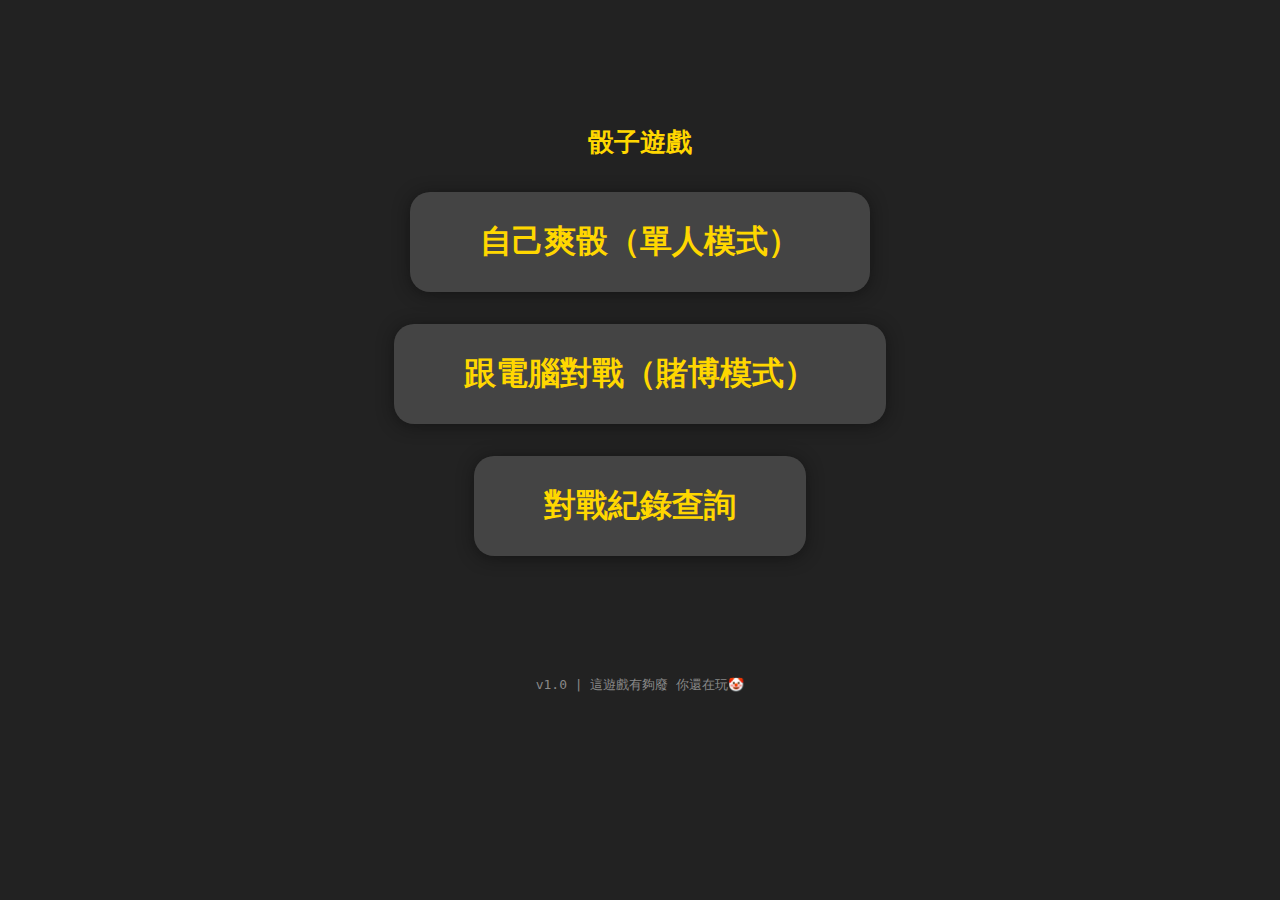
<file: index.html>
<!DOCTYPE html>
<html>
<head>
  <meta charset="UTF-8">
  <title>骰子主選單</title>
  <style>
    body { background: #222; color: #fff; font-family: monospace; text-align: center; padding-top: 100px; }
    h1 { color: #ffd700; }
    .menu-btn {
      display: block;
      margin: 32px auto;
      padding: 28px 70px;
      font-size: 2em;
      border: none;
      border-radius: 20px;
      background: #444;
      color: #ffd700;
      cursor: pointer;
      transition: background 0.2s, color 0.2s, transform 0.2s;
      box-shadow: 0 2px 16px #111b;
      font-weight: bold;
    }
    .menu-btn:hover {
      background: #ffd700;
      color: #222;
      transform: scale(1.05);
    }
    .footer {margin-top:120px; color:#888;}
  </style>
</head>
<body>
  <h1>骰子遊戲</h1>
  <button class="menu-btn" onclick="go('single.html')">自己爽骰（單人模式）</button>
  <button class="menu-btn" onclick="go('battle.html')">跟電腦對戰（賭博模式）</button>
  <button class="menu-btn" onclick="go('history.html')">對戰紀錄查詢</button>
  <div class="footer">v1.0 | 這遊戲有夠廢 你還在玩🤡</div>
  <script>
    function go(page){
      window.location.href = page
    }
  </script>
</body>
</html>
</file>
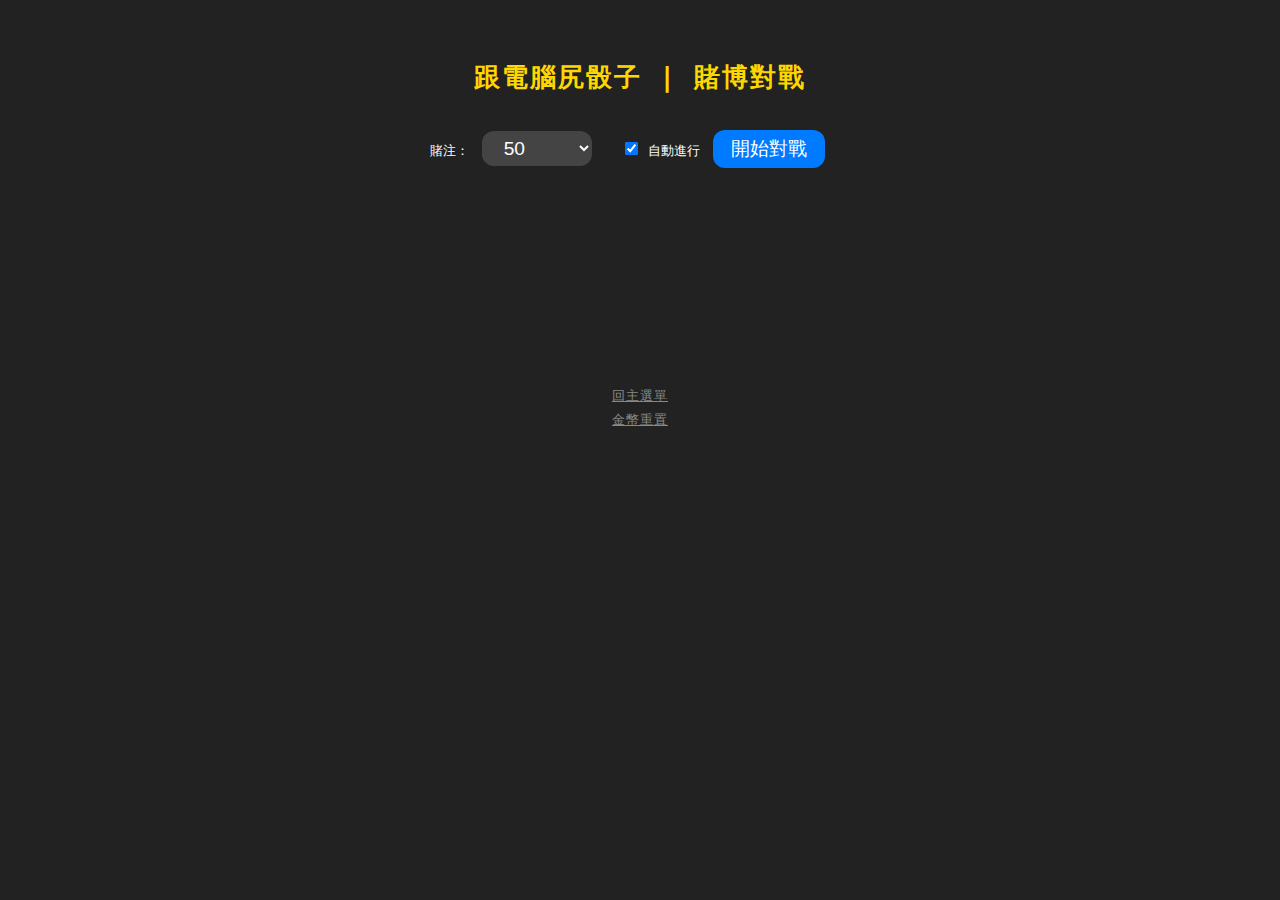
<file: battle.html>
<!DOCTYPE html>
<html>
<head>
  <link rel="icon" href="1.ico" type="image/x-icon">
  <meta charset="UTF-8">
  <title>骰子對戰賭爛場（自動/手動版）</title>
  <link rel="stylesheet" href="battle.css">
</head>
<body>
  <h1>跟電腦尻骰子 | 賭博對戰</h1>
  <div id="coinbar"></div>
  <div>
    <span>賭注：</span>
    <select id="bet">
      <option value="50">50</option>
      <option value="100">100</option>
      <option value="200">200</option>
      <option value="500">500</option>
      <option value="1000">1000</option>
      <option value="2000">2000</option>
      <option value="5000">5000</option>
      <option value="10000">10000</option>
    </select>
    <label style="margin-left:16px;">
      <input type="checkbox" id="autoMode" checked>
      自動進行
    </label>
    <button onclick="startBattle()" id="startBtn">開始對戰</button>
    <span id="streak" style="margin-left: 20px; color:#ffd700"></span>
  </div>
  <div id="battleZone" style="margin-top: 24px"></div>
  <div id="battleLog"></div>
  <div id="msg" style="color: #ffd700; margin-top:40px"></div>

<div style="margin-top:80px; color:#888; font-size:1em; letter-spacing:1px; text-align:center;">
  <a href="index.html" style="color:#888; text-decoration:underline; display:block; margin-bottom:6px;">回主選單</a>
  <span onclick="resetGame()" style="cursor:pointer; text-decoration:underline; display:block;">金幣重置</span>
</div>

  <script src="battle.js"></script>
</body>
</html>
</file>
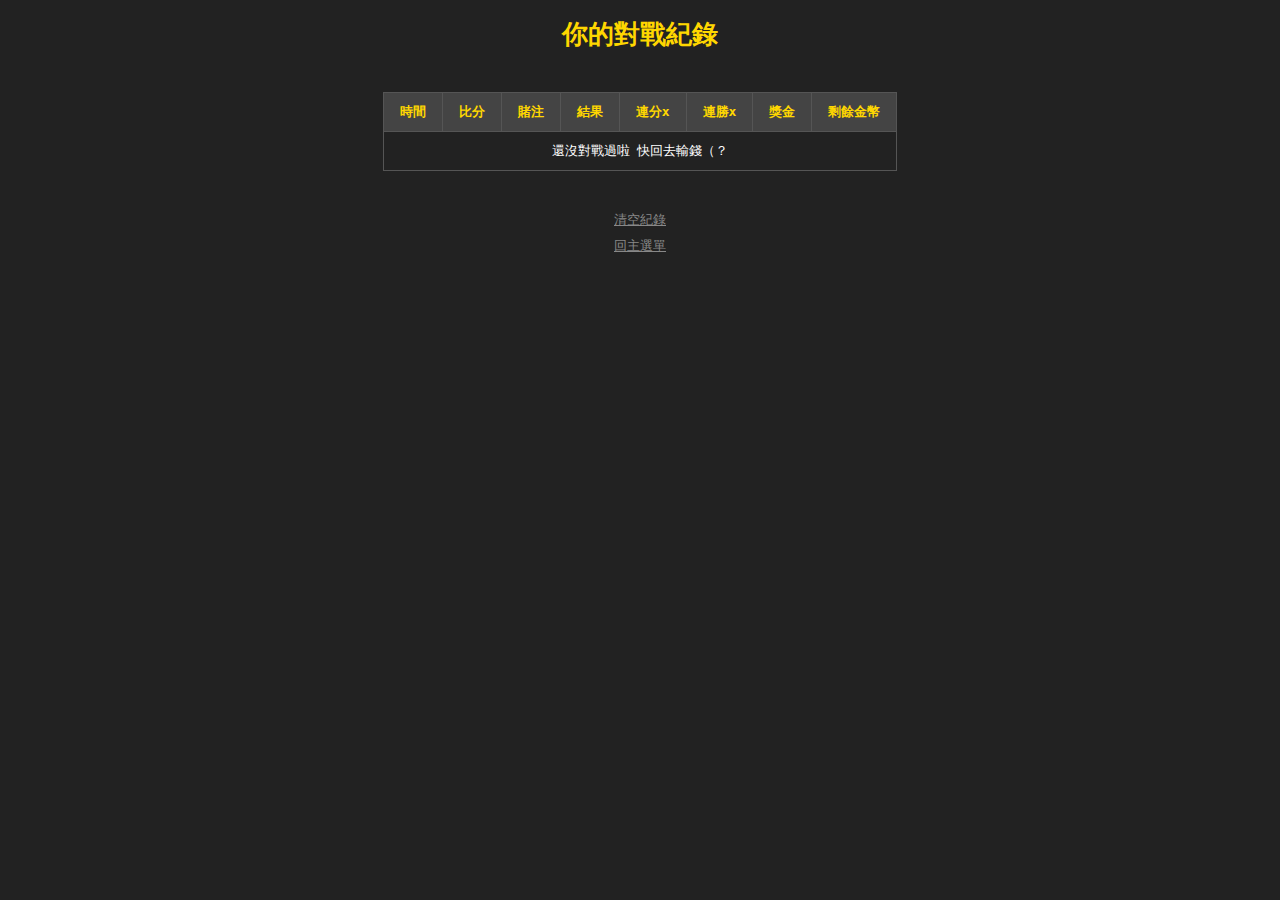
<file: history.html>
<!DOCTYPE html>
<html>
<head>
  <link rel="icon" href="1.ico" type="image/x-icon">
  <meta charset="UTF-8">
  <title>對戰紀錄</title>
  <style>
    body { background: #222; color: #fff; font-family: monospace; text-align: center; }
    h1 { color: #ffd700; }
    table { margin: 40px auto; border-collapse: collapse; background: #333; }
    th, td { border: 1px solid #555; padding: 10px 16px; }
    th { background: #444; color: #ffd700;}
    td { background: #222; }
    .small-link {
      display: block;
      margin: 38px auto 0 auto;
      color: #888;
      font-size: 1em;
      text-decoration: underline;
      cursor: pointer;
      width: fit-content;
    }
    .small-link:hover { color: #ffd700; }
  </style>
</head>
<body>
  <h1>你的對戰紀錄</h1>
  <table>
    <thead>
      <tr>
        <th>時間</th>
        <th>比分</th>
        <th>賭注</th>
        <th>結果</th>
        <th>連分x</th>
        <th>連勝x</th>
        <th>獎金</th>
        <th>剩餘金幣</th>
      </tr>
    </thead>
    <tbody id="tb"></tbody>
  </table>
  <span class="small-link" onclick="clearHistory()">清空紀錄</span>
  <a href="index.html" class="small-link" style="margin-top:8px;">回主選單</a>
  <script>
alert("此網頁正在建置中...")
    let arr = JSON.parse(localStorage.getItem('battle_history') || '[]')
    let tb = document.getElementById('tb')
    if(arr.length==0){
      tb.innerHTML = `<tr><td colspan="8">還沒對戰過啦 快回去輸錢（？</td></tr>`
    }else{
      arr.slice().reverse().forEach(r=>{
        tb.innerHTML += `
        <tr>
          <td>${new Date(r.time).toLocaleString()}</td>
          <td>${r.myScore} : ${r.botScore}</td>
          <td>${r.bet}</td>
          <td>${r.result}</td>
          <td>${r.combo || 1}</td>
          <td>${r.streak || 1}</td>
          <td>${r.reward}</td>
          <td>${r.coins}</td>
        </tr>`
      })
    }
    function clearHistory(){
      if(confirm('真的要清空？')) {
        localStorage.removeItem('battle_history')
        location.reload()
      }
    }
  </script>
</body>
</html>
</file>
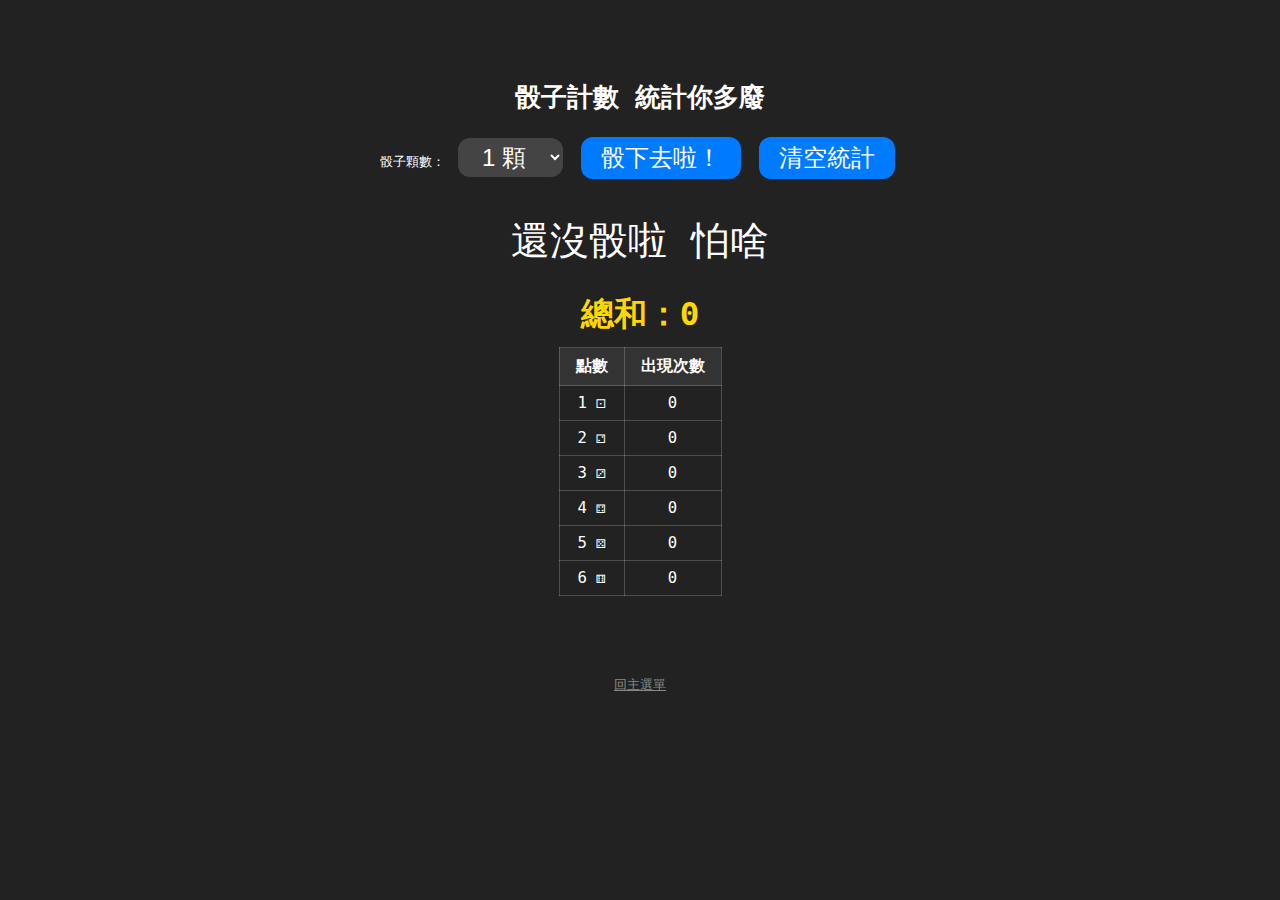
<file: single.html>
<!DOCTYPE html>
<html>
<head>
  <title>骰子計數機</title>
  <meta charset="UTF-8">
  <style>
    body { font-family: monospace; text-align: center; margin-top: 80px; background: #222; color: #fff; }
    select, button { font-size: 1.5em; margin: 5px; padding: 5px 20px; border-radius: 12px; border: none; background: #444; color: #fff; }
    button { background: #007bff; }
    #result { font-size: 3em; margin-top: 30px; transition: 0.2s; }
    #all { font-size: 1.2em; margin-top: 10px; }
    #sumCount { font-size: 2.5em; margin: 25px auto 10px auto; font-weight: bold; color: #ffd700; }
    table { margin: 0 auto 0 auto; border-collapse: collapse; }
    th, td { border: 1px solid #fff3; padding: 8px 16px; font-size: 1.2em; }
    th { background: #333; }
    td { background: #222; }
    /* 成就視窗 */
    #achievement {
      display: none;
      position: fixed;
      left: 0; right: 0; top: 0; bottom: 0;
      background: rgba(0,0,0,0.65);
      z-index: 999;
      justify-content: center;
      align-items: center;
    }
    #achievementBox {
      background: #444;
      color: #ffd700;
      border-radius: 22px;
      padding: 50px 40px 40px 40px;
      box-shadow: 0 0 40px #000b;
      font-size: 2em;
      font-weight: bold;
      display: flex;
      flex-direction: column;
      align-items: center;
      min-width: 320px;
      min-height: 120px;
      position: relative;
      animation: popin .3s;
    }
    @keyframes popin {
      from { transform: scale(0.7);}
      to { transform: scale(1);}
    }
    #closeBtn {
      margin-top: 35px;
      background: #ffd700;
      color: #222;
      border: none;
      border-radius: 14px;
      padding: 10px 35px;
      font-size: 1em;
      font-weight: bold;
      cursor: pointer;
      box-shadow: 0 2px 12px #000a;
      transition: background .2s;
    }
    #closeBtn:hover { background: #fff04a; }
    #trophy {
      font-size: 2.2em;
      margin-bottom: 12px;
      filter: drop-shadow(0 0 4px #fff7);
    }
  </style>
</head>
<body>
  <h1>骰子計數 統計你多廢</h1>
  <div>
    <span>骰子顆數：</span>
    <select id="diceCount">
      <option value="1">1 顆</option>
      <option value="2">2 顆</option>
      <option value="3">3 顆</option>
    </select>
    <button id="btn" onclick="rollDice()">骰下去啦！</button>
    <button onclick="resetAll()">清空統計</button>
  </div>
  <div id="result">還沒骰啦 怕啥</div>
  <div id="all"></div>

  <div id="sumCount">總和：0</div>
  <table>
    <thead>
      <tr>
        <th>點數</th>
        <th>出現次數</th>
      </tr>
    </thead>
    <tbody id="countTable">
      <tr><td>1 ⚀</td><td id="cnt1">0</td></tr>
      <tr><td>2 ⚁</td><td id="cnt2">0</td></tr>
      <tr><td>3 ⚂</td><td id="cnt3">0</td></tr>
      <tr><td>4 ⚃</td><td id="cnt4">0</td></tr>
      <tr><td>5 ⚄</td><td id="cnt5">0</td></tr>
      <tr><td>6 ⚅</td><td id="cnt6">0</td></tr>
    </tbody>
  </table>

  <!-- 成就視窗 -->
  <div id="achievement">
    <div id="achievementBox">
      <div id="trophy">🏆</div>
      <div id="achieveTitle">成就達成</div>
      <div id="achieveDetail" style="margin-top:15px;"></div>
      <button id="closeBtn" onclick="closeAchieve()">收到啦廢物</button>
    </div>
  </div>

  <script>
    let rolling = false
    // 計數用的array 1~6
    let counts = [0,0,0,0,0,0]
    let totalSum = 0

    // 成就紀錄：避免同一成就狂跳
    let achieveState = {
      sum100: false,
      sum500: false,
      sum1000: false,
      face10: [false, false, false, false, false, false],   // 1-6
      face20: [false, false, false, false, false, false],
      face50: [false, false, false, false, false, false],
      face100: [false, false, false, false, false, false],
    }

    function updateTable() {
      for(let i=1; i<=6; i++) {
        document.getElementById('cnt'+i).innerText = counts[i-1]
      }
      document.getElementById('sumCount').innerText = `總和：${totalSum}`
    }

    function resetAll() {
      counts = [0,0,0,0,0,0]
      totalSum = 0
      achieveState = {
        sum100: false,
        sum500: false,
        sum1000: false,
        face10: [false, false, false, false, false, false],
        face20: [false, false, false, false, false, false],
        face50: [false, false, false, false, false, false],
        face100: [false, false, false, false, false, false],
      }
      updateTable()
      document.getElementById('achievement').style.display = 'none'
      document.getElementById('result').innerHTML = '還沒骰啦 怕啥'
      document.getElementById('all').innerHTML = ''
    }

    function showAchieve(title, detail, emoji="🏆") {
      document.getElementById('achievement').style.display = 'flex'
      document.getElementById('achieveTitle').innerText = title
      document.getElementById('achieveDetail').innerText = detail
      document.getElementById('trophy').innerText = emoji
    }

    function closeAchieve() {
      document.getElementById('achievement').style.display = 'none'
    }

    function checkAchieve() {
      // 總和
      if(totalSum >= 1000 && !achieveState.sum1000) {
        achieveState.sum1000 = true
        showAchieve("總和破千！", "你是骰到爛手啦！總和 1000", "🔥")
        return
      }
      if(totalSum >= 500 && !achieveState.sum500) {
        achieveState.sum500 = true
        showAchieve("骰爆人生", "總和 500 達成 你很閒嗎？", "💪")
        return
      }
      if(totalSum >= 100 && !achieveState.sum100) {
        achieveState.sum100 = true
        showAchieve("成就達成", "總和 100！", "🥳")
        return
      }
      // 單一點數次數
      for(let i=0; i<6; i++) {
        if(counts[i] >= 100 && !achieveState.face100[i]) {
          achieveState.face100[i] = true
          showAchieve(`點數${i+1}出現100次`, `你骰 ${i+1} 點已經骰到天怒人怨\n不累嗎`, "👑")
          return
        }
        if(counts[i] >= 50 && !achieveState.face50[i]) {
          achieveState.face50[i] = true
          showAchieve(`點數${i+1}出現50次`, `骰 ${i+1} 50次了 你夠了沒`, "😵‍💫")
          return
        }
        if(counts[i] >= 20 && !achieveState.face20[i]) {
          achieveState.face20[i] = true
          showAchieve(`點數${i+1}出現20次`, `骰 ${i+1} 二十次 你有病吧`, "🤑")
          return
        }
        if(counts[i] >= 10 && !achieveState.face10[i]) {
          achieveState.face10[i] = true
          showAchieve(`點數${i+1}出現10次`, `骰 ${i+1} 十次而已 不要以為你很行`, "🤡")
          return
        }
      }
    }

    function rollDice() {
      if(rolling) return
      rolling = true
      document.getElementById('btn').disabled = true
      let diceCount = parseInt(document.getElementById('diceCount').value)
      let resultDiv = document.getElementById('result')
      let allDiv = document.getElementById('all')
      let count = 0

      allDiv.innerHTML = ''

      let fake = setInterval(()=>{
        let tmp = []
        for(let i=0;i<diceCount;i++){
          let n = Math.floor(Math.random()*6)+1
          let e = ['⚀','⚁','⚂','⚃','⚄','⚅'][n-1]
          tmp.push(`${n} ${e}`)
        }
        resultDiv.innerHTML = `骰...<br>${tmp.join('　')}`
        count++
        if(count>15){
          clearInterval(fake)
          let real = []
          let sum = 0
          for(let i=0;i<diceCount;i++){
            let n = Math.floor(Math.random()*6)+1
            let e = ['⚀','⚁','⚂','⚃','⚄','⚅'][n-1]
            real.push(`${n} ${e}`)
            counts[n-1]++
            sum += n
          }
          totalSum += sum
          resultDiv.innerHTML = `你骰到<br>${real.join('　')}`
          allDiv.innerHTML = `這次總和：${sum}　${sum==diceCount*6 ? '運氣炸裂啦' : sum==diceCount ? '去買樂透洗臉吧' : '普普通通爛運'}`
          updateTable()
          checkAchieve()
          rolling = false
          document.getElementById('btn').disabled = false
        }
      },60)
    }
  </script>
  <div id="res" style="font-size:2em; margin:30px 0"></div>
  <a href="index.html" style="display:block; color:#888; margin-top:80px;">回主選單</a>
</body>
</html>
</file>
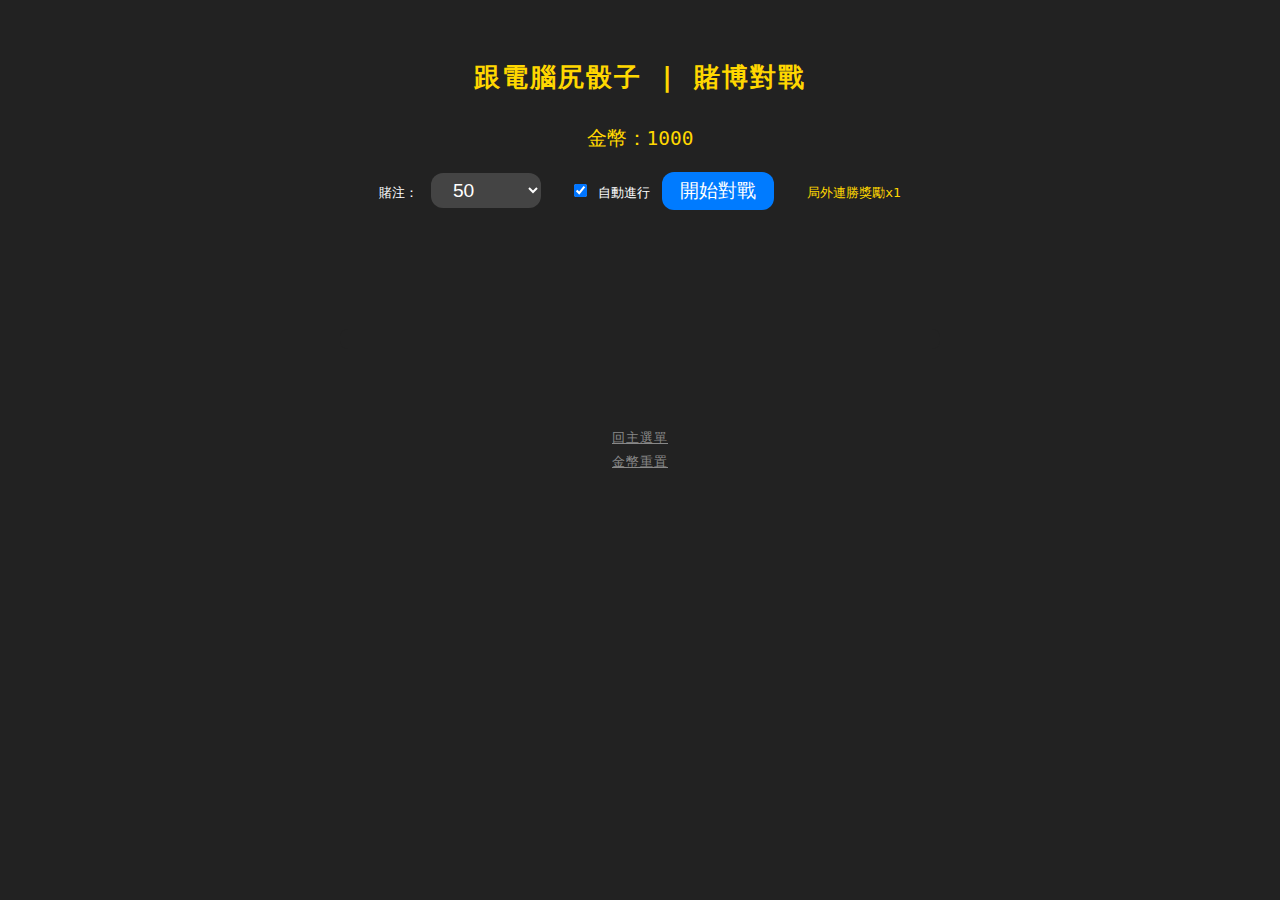
<file: 0/battle.html>
<!DOCTYPE html>
<html>
<head>
  <meta charset="UTF-8">
  <title>骰子對戰賭爛場（自動/手動版）</title>
  <link rel="stylesheet" href="battle.css">
</head>
<body>
  <h1>跟電腦尻骰子 | 賭博對戰</h1>
  <div id="coinbar"></div>
  <div>
    <span>賭注：</span>
    <select id="bet">
      <option value="50">50</option>
      <option value="100">100</option>
      <option value="200">200</option>
      <option value="500">500</option>
      <option value="1000">1000</option>
      <option value="2000">2000</option>
      <option value="5000">5000</option>
      <option value="10000">10000</option>
    </select>
    <label style="margin-left:16px;">
      <input type="checkbox" id="autoMode" checked>
      自動進行
    </label>
    <button onclick="startBattle()" id="startBtn">開始對戰</button>
    <span id="streak" style="margin-left: 20px; color:#ffd700"></span>
  </div>
  <div id="battleZone" style="margin-top: 24px"></div>
  <div id="battleLog"></div>
  <div id="msg" style="color: #ffd700; margin-top:40px"></div>

<div style="margin-top:80px; color:#888; font-size:1em; letter-spacing:1px; text-align:center;">
  <a href="index.html" style="color:#888; text-decoration:underline; display:block; margin-bottom:6px;">回主選單</a>
  <span onclick="resetGame()" style="cursor:pointer; text-decoration:underline; display:block;">金幣重置</span>
</div>

  <script src="battle.js"></script>
</body>
</html>
</file>
<file: battle.css>
body {
  font-family: monospace;
  text-align: center;
  margin-top: 60px;
  background: #222;
  color: #fff;
}

h1 {
  color: #ffd700;
  letter-spacing: 2px;
  margin-bottom: 30px;
}

select,
button {
  font-size: 1.2em;
  margin: 5px;
  padding: 6px 18px;
  border-radius: 12px;
  border: none;
  background: #444;
  color: #fff;
}

button {
  background: #007bff;
}

button:hover {
  background: #ffd700;
  color: #222;
}

#coinbar {
  font-size: 1.5em;
  color: #ffd700;
  margin-bottom: 15px;
}

#battleZone {
  min-height: 70px;
}

#battleLog {
  margin-top: 20px;
  font-size: 1.1em;
  color: #aaa;
  max-width: 580px;
  margin-left: auto;
  margin-right: auto;
  background: #222;
  border-radius: 8px;
  padding: 10px;
}

.float-text {
  position: absolute;
  color: #ffd700;
  font-size: 1.8em;
  font-weight: bold;
  pointer-events: none;
  animation: floatUp 1s ease-out forwards;
  z-index: 9999;
}

@keyframes floatUp {
  0% { transform: translateY(0); opacity: 1; }
  100% { transform: translateY(-60px); opacity: 0; }
}
.menu-btn {
  display: inline-block;
  margin: 16px auto 0 auto;
  padding: 20px 70px;
  font-size: 2em;
  border: none;
  border-radius: 20px;
  background: #444;
  color: #ffd700;
  cursor: pointer;
  transition: background 0.2s, color 0.2s, transform 0.2s;
  box-shadow: 0 2px 16px #111b;
  font-weight: bold;
}
</file>
<file: 0/battle.css>
body {
  font-family: monospace;
  text-align: center;
  margin-top: 60px;
  background: #222;
  color: #fff;
}

h1 {
  color: #ffd700;
  letter-spacing: 2px;
  margin-bottom: 30px;
}

select,
button {
  font-size: 1.2em;
  margin: 5px;
  padding: 6px 18px;
  border-radius: 12px;
  border: none;
  background: #444;
  color: #fff;
}

button {
  background: #007bff;
}

button:hover {
  background: #ffd700;
  color: #222;
}

#coinbar {
  font-size: 1.5em;
  color: #ffd700;
  margin-bottom: 15px;
}

#battleZone {
  min-height: 70px;
}

#battleLog {
  margin-top: 20px;
  font-size: 1.1em;
  color: #aaa;
  max-width: 580px;
  margin-left: auto;
  margin-right: auto;
  background: #222;
  border-radius: 8px;
  padding: 10px;
}

.float-text {
  position: absolute;
  color: #ffd700;
  font-size: 1.8em;
  font-weight: bold;
  pointer-events: none;
  animation: floatUp 1s ease-out forwards;
  z-index: 9999;
}

@keyframes floatUp {
  0% { transform: translateY(0); opacity: 1; }
  100% { transform: translateY(-60px); opacity: 0; }
}
.menu-btn {
  display: inline-block;
  margin: 16px auto 0 auto;
  padding: 20px 70px;
  font-size: 2em;
  border: none;
  border-radius: 20px;
  background: #444;
  color: #ffd700;
  cursor: pointer;
  transition: background 0.2s, color 0.2s, transform 0.2s;
  box-shadow: 0 2px 16px #111b;
  font-weight: bold;
}
</file>
